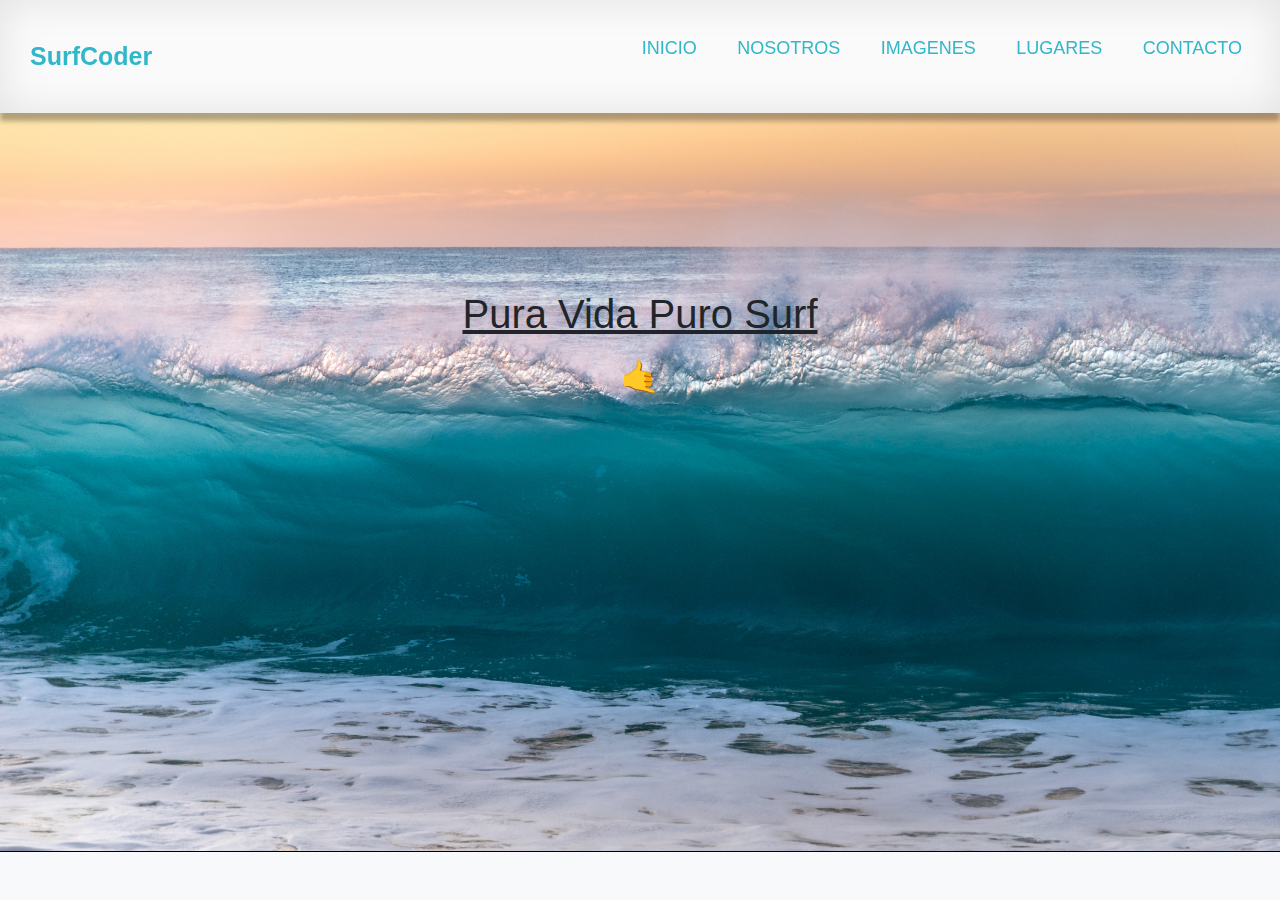
<file: Entrega/index.html>
<!DOCTYPE html>
<html lang="es">
<head>
    <meta charset="UTF-8">
    <meta name="viewport" content="Bienvenido a Pura vida, descubre el placer del surf con nosotros">
    <link rel="stylesheet" href="https://cdnjs.cloudflare.com/ajax/libs/font-awesome/6.5.2/css/all.min.css" integrity="sha512-SnH5WK+bZxgPHs44uWIX+LLJAJ9/2PkPKZ5QiAj6Ta86w+fsb2TkcmfRyVX3pBnMFcV7oQPJkl9QevSCWr3W6A==" crossorigin="anonymous" referrerpolicy="no-referrer" />
    <title>CoderSurf</title>
    <link href="https://cdn.jsdelivr.net/npm/bootstrap@5.3.3/dist/css/bootstrap.min.css" rel="stylesheet" integrity="sha384-QWTKZyjpPEjISv5WaRU9OFeRpok6YctnYmDr5pNlyT2bRjXh0JMhjY6hW+ALEwIH" crossorigin="anonymous">
    <link rel="stylesheet" href="./css/estilo.css">
    <style>
        body {
            background-image: url(./img/wave_sea_surf_141371_5961x3353.jpg);
            background-size: cover; 
            background-repeat: no-repeat; 
            background-attachment: fixed; 
        }
    </style>    
</head>
<body>
    <header class="header">
        <div class="menu">
            <a href="#" class="logo">Surf<bold>Coder</bold></a> 
            <nav class="navbar">
                <input type="checkbox" id="check">
                <label for="check" class="checkbtn">
                    <i class="fas fa-bars"></i>
                </label>
                <ul>
                    <li><a href="#">Inicio</a></li>
                    <li><a href="./pages/nosotros.html">Nosotros</a></li>
                    <li><a href="./pages/imagenes.html">Imagenes</a></li>
                    <li><a href="./pages/lugares.html">Lugares</a></li>
                    <li><a href="./pages/contacto.html">Contacto</a></li>
                </ul>
            </nav>
        </div>
    </header>

    <main class="puravida">
        <h1>Pura Vida Puro Surf</h1>
        <h2> 🤙   </h2>
    </main>

    <footer class="text-center bg-body-tertiary py-2">
        <!-- Grid container -->
        <div class="container">
            <!-- Section: Social media -->
            <section class="mb-2">
                <!-- Facebook -->
                <a data-mdb-ripple-init class="btn btn-link btn-floating btn-sm text-body m-1" href="#!" role="button"
                    data-mdb-ripple-color="dark"><i class="fab fa-facebook-f fa-sm"></i></a>
    
                <!-- Twitter -->
                <a data-mdb-ripple-init class="btn btn-link btn-floating btn-sm text-body m-1" href="#!" role="button"
                    data-mdb-ripple-color="dark"><i class="fab fa-twitter fa-sm"></i></a>
    
                <!-- Instagram -->
                <a data-mdb-ripple-init class="btn btn-link btn-floating btn-sm text-body m-1" href="#!" role="button"
                    data-mdb-ripple-color="dark"><i class="fab fa-instagram fa-sm"></i></a>
    
                <!-- Linkedin -->
                <a data-mdb-ripple-init class="btn btn-link btn-floating btn-sm text-body m-1" href="#!" role="button"
                    data-mdb-ripple-color="dark"><i class="fab fa-linkedin fa-sm"></i></a>
                <!-- Github -->
                <a data-mdb-ripple-init class="btn btn-link btn-floating btn-sm text-body m-1" href="#!" role="button"
                    data-mdb-ripple-color="dark"><i class="fab fa-github fa-sm"></i></a>
            </section>
            <!-- Section: Social media -->
        </div>
        <!-- Grid container -->
    </footer>

    <script src="https://cdn.jsdelivr.net/npm/bootstrap@5.3.3/dist/js/bootstrap.bundle.min.js" integrity="sha384-YvpcrYf0tY3lHB60NNkmXc5s9fDVZLESaAA55NDzOxhy9GkcIdslK1eN7N6jIeHz" crossorigin="anonymous"></script>
</body>
</html>
</file>
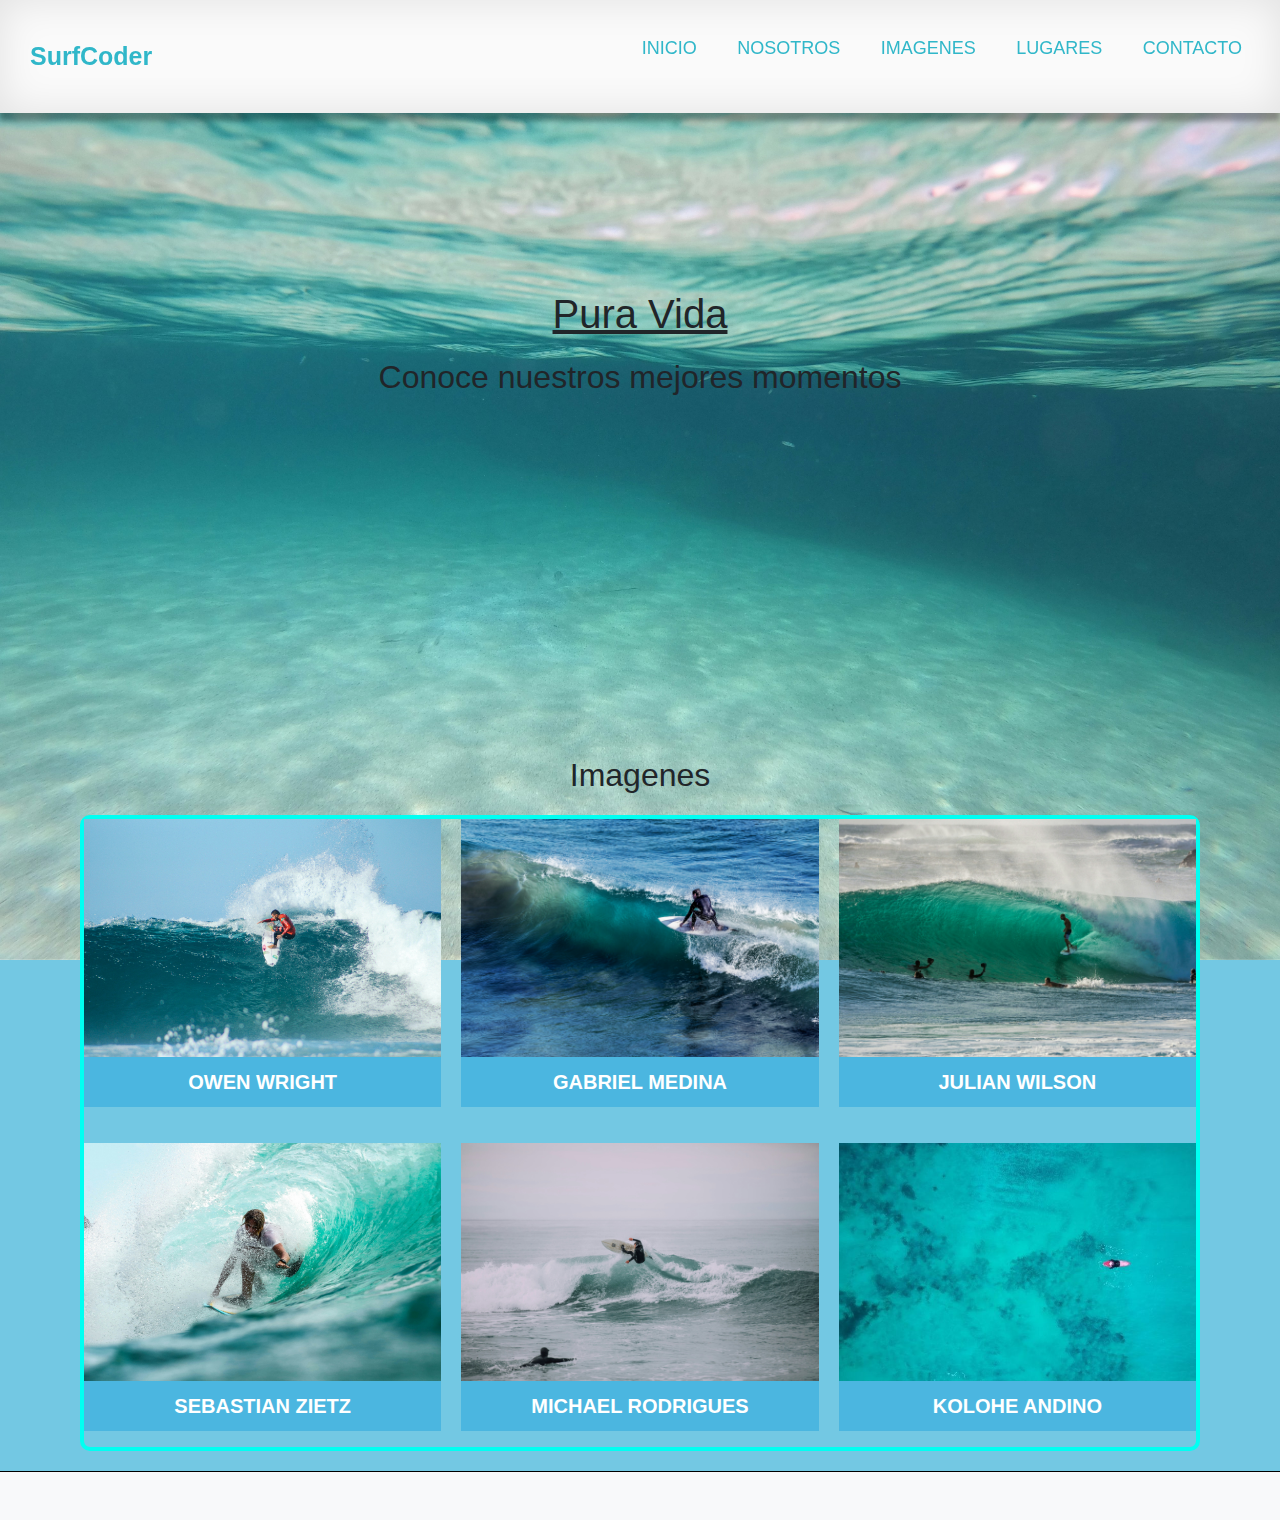
<file: Entrega/pages/imagenes.html>
<!DOCTYPE html>
<html lang="es">
<head>
    <meta charset="UTF-8">
    <meta name="viewport" content="width=device-width, initial-scale=1.0">
    <title>CoderSurf</title>
    <link rel="stylesheet" href="https://cdnjs.cloudflare.com/ajax/libs/font-awesome/6.5.2/css/all.min.css" integrity="sha512-SnH5WK+bZxgPHs44uWIX+LLJAJ9/2PkPKZ5QiAj6Ta86w+fsb2TkcmfRyVX3pBnMFcV7oQPJkl9QevSCWr3W6A==" crossorigin="anonymous" referrerpolicy="no-referrer" />
    <link href="https://cdn.jsdelivr.net/npm/bootstrap@5.3.3/dist/css/bootstrap.min.css" rel="stylesheet" integrity="sha384-QWTKZyjpPEjISv5WaRU9OFeRpok6YctnYmDr5pNlyT2bRjXh0JMhjY6hW+ALEwIH" crossorigin="anonymous">
    <link rel="stylesheet" href="../css/estilo.css">
    <style>
        body {
            background-image: url(../img/bernd-dittrich-s6BTiLBNIOk-unsplash.jpg);
            background-size: cover; 
            background-repeat: no-repeat; 
            background-attachment: fixed; 
        }
    </style>
</head>
<body>
    <header class="header">
        <div class="menu">
            <a href="#" class="logo">Surf<bold>Coder</bold></a> 
            <nav class="navbar">
                <input type="checkbox" id="check">
                <label for="check" class="checkbtn">
                    <i class="fas fa-bars"></i>
                </label>
                <ul>
                    <li><a href="/index.html">Inicio</a></li>
                    <li><a href="../pages/nosotros.html">Nosotros</a></li>
                    <li><a href="../pages/imagenes.html">Imagenes</a></li>
                    <li><a href="../pages/lugares.html">Lugares</a></li>
                    <li><a href="../pages/contacto.html">Contacto</a></li>
                </ul>
            </nav>
        </div>
    </header>

    <main>
        <h1>Pura Vida</h1>
        <h2 class="h2img">Conoce nuestros mejores momentos</h2>

        <div class="videosurf">
            <iframe class="videosurf" width="560" height="315" src="https://www.youtube.com/embed/ma67yOdMQfs?si=Dyv-kyqApYE5VaG-" title="YouTube video player" frameborder="0" allow="accelerometer; autoplay; clipboard-write; encrypted-media; gyroscope; picture-in-picture; web-share" allowfullscreen></iframe>
        </div>
        <h2 class="h2img"> Imagenes </h2>
    <div class="surfcontent">
            <div class="surfing">
                <img class="imgsurf" src="../img/sincerely-media-oC32cy4x-ZA-unsplash.jpg" alt="Imagen surfeando 1">
                <p>Owen Wright</p>
            </div>

            <div class="surfing">
                <img class="imgsurf" src="../img/surf2.jpg" alt="Imagen surfeando 2">
                <p>Gabriel Medina</p>
            </div>

            <div class="surfing">
                <img class="imgsurf" src="../img/brandon-compagne-5__FobjBei8-unsplash.jpg" alt="Imagen surfeando 3">
                <p>Julian Wilson</p>
            </div>

            
            <div class="surfing">
                <img class="imgsurf" src="../img/jeremy-bishop-_CFv3bntQlQ-unsplash.jpg" alt="Imagen surfeando 4">
                <p>Sebastian Zietz</p>
            </div>

            
            <div class="surfing">
                <img class="imgsurf" src="../img/tim-marshall-hIHh4E4_OGA-unsplash.jpg" alt="Imagen surfeando 5">
                <p>Michael Rodrigues </p>
            </div>

            
            <div class="surfing">
                <img class="imgsurf" src="../img/sdg-700x466.jpg" alt="Imagen surfeando 6">
                <p>Kolohe Andino</p>
            </div>
    </div>
    </main>

    <footer class="text-center bg-body-tertiary py-2">
        <!-- Grid container -->
        <div class="container">
            <!-- Section: Social media -->
            <section class="mb-2">
                <!-- Facebook -->
                <a data-mdb-ripple-init class="btn btn-link btn-floating btn-sm text-body m-1" href="#!" role="button"
                    data-mdb-ripple-color="dark"><i class="fab fa-facebook-f fa-sm"></i></a>
    
                <!-- Twitter -->
                <a data-mdb-ripple-init class="btn btn-link btn-floating btn-sm text-body m-1" href="#!" role="button"
                    data-mdb-ripple-color="dark"><i class="fab fa-twitter fa-sm"></i></a>
    
                <!-- Instagram -->
                <a data-mdb-ripple-init class="btn btn-link btn-floating btn-sm text-body m-1" href="#!" role="button"
                    data-mdb-ripple-color="dark"><i class="fab fa-instagram fa-sm"></i></a>
    
                <!-- Linkedin -->
                <a data-mdb-ripple-init class="btn btn-link btn-floating btn-sm text-body m-1" href="#!" role="button"
                    data-mdb-ripple-color="dark"><i class="fab fa-linkedin fa-sm"></i></a>
                <!-- Github -->
                <a data-mdb-ripple-init class="btn btn-link btn-floating btn-sm text-body m-1" href="#!" role="button"
                    data-mdb-ripple-color="dark"><i class="fab fa-github fa-sm"></i></a>
            </section>
            <!-- Section: Social media -->
        </div>
        <!-- Grid container -->
    </footer>

    <script src="https://cdn.jsdelivr.net/npm/bootstrap@5.3.3/dist/js/bootstrap.bundle.min.js" integrity="sha384-YvpcrYf0tY3lHB60NNkmXc5s9fDVZLESaAA55NDzOxhy9GkcIdslK1eN7N6jIeHz" crossorigin="anonymous"></script>
</body>
</html>
</file>
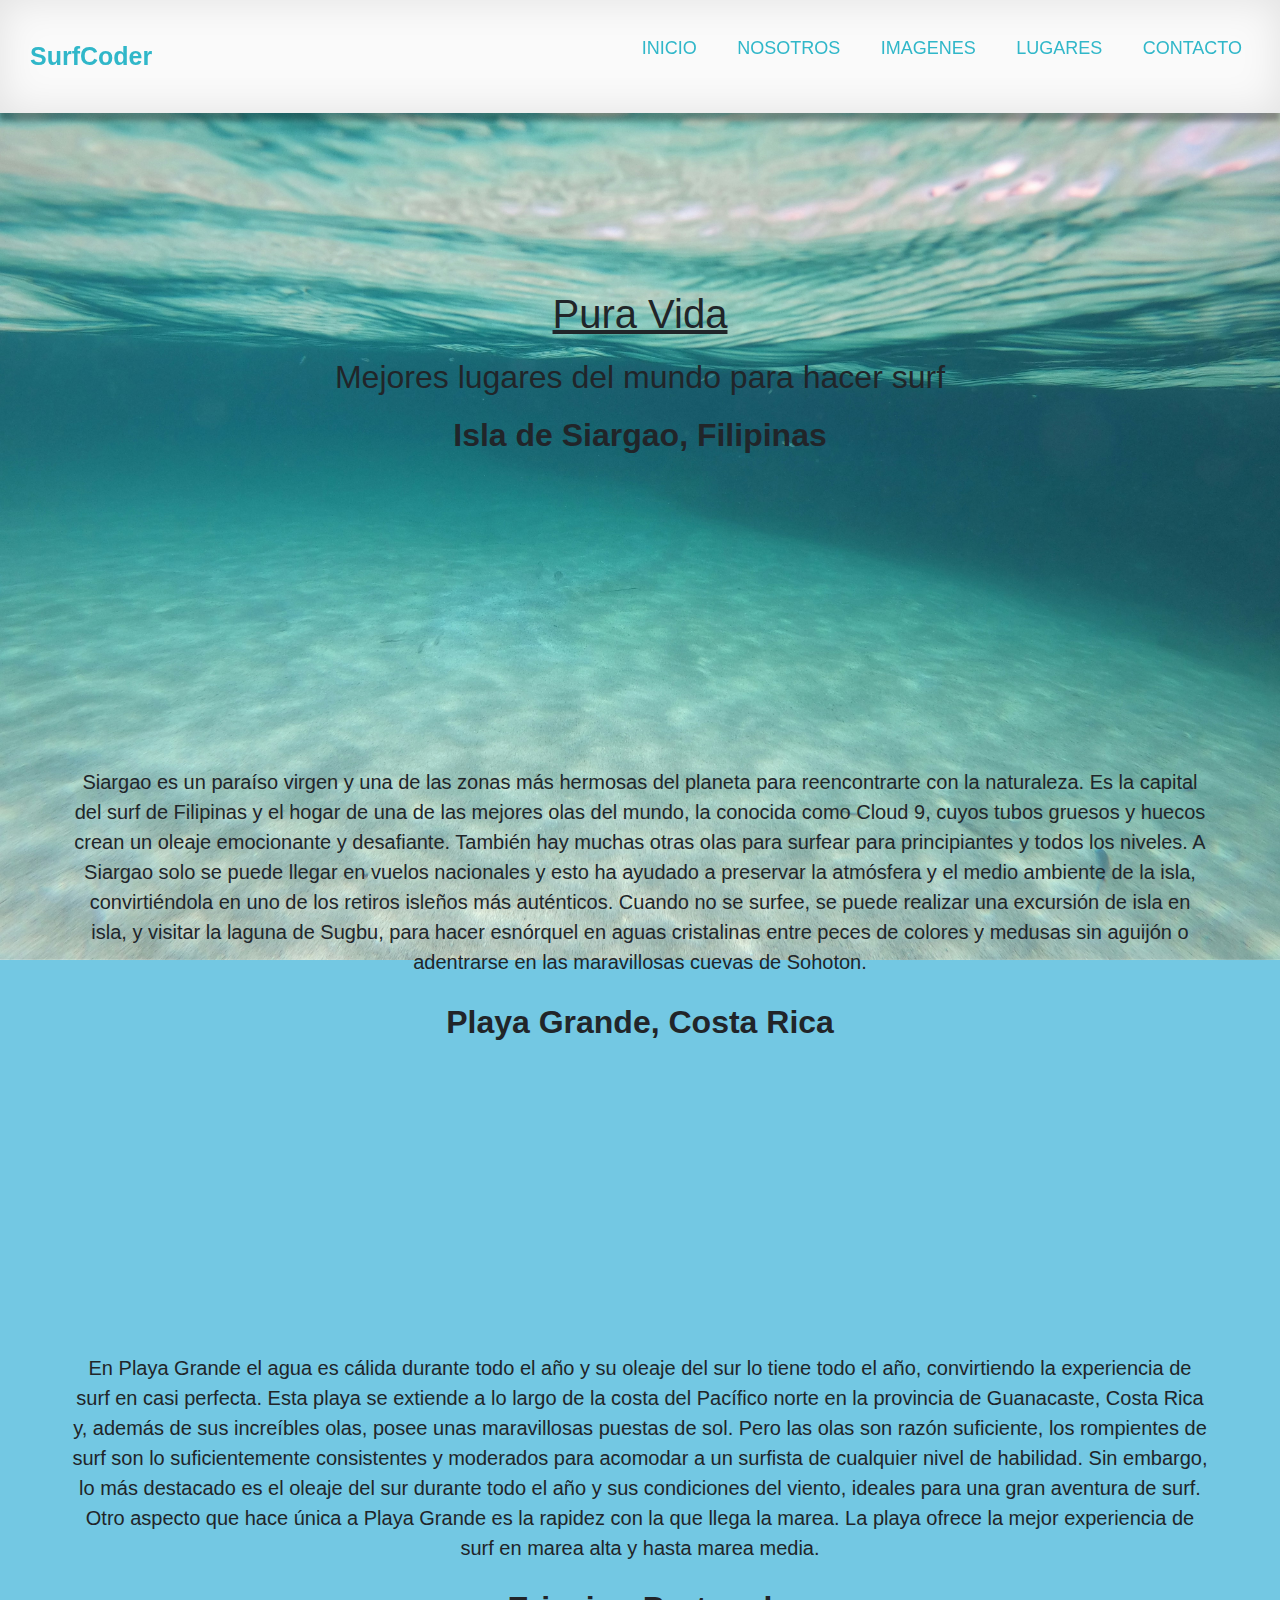
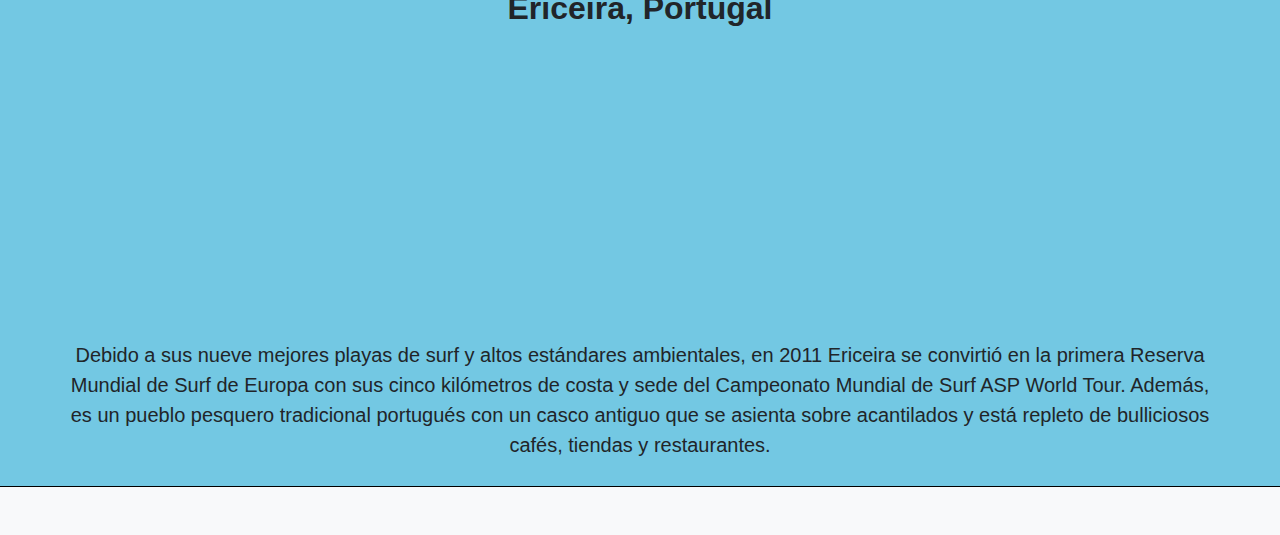
<file: Entrega/pages/lugares.html>
<!DOCTYPE html>
<html lang="es">
<head>
    <meta charset="UTF-8">
    <meta name="viewport" content="width=device-width, initial-scale=1.0">
    <title>CoderSurf</title>
    <link rel="stylesheet" href="https://cdnjs.cloudflare.com/ajax/libs/font-awesome/6.5.2/css/all.min.css" integrity="sha512-SnH5WK+bZxgPHs44uWIX+LLJAJ9/2PkPKZ5QiAj6Ta86w+fsb2TkcmfRyVX3pBnMFcV7oQPJkl9QevSCWr3W6A==" crossorigin="anonymous" referrerpolicy="no-referrer" />
    <link href="https://cdn.jsdelivr.net/npm/bootstrap@5.3.3/dist/css/bootstrap.min.css" rel="stylesheet" integrity="sha384-QWTKZyjpPEjISv5WaRU9OFeRpok6YctnYmDr5pNlyT2bRjXh0JMhjY6hW+ALEwIH" crossorigin="anonymous">
    <link rel="stylesheet" href="../css/estilo.css">
    <style>
        body {
            background-image: url(../img/bernd-dittrich-s6BTiLBNIOk-unsplash.jpg);
            background-size: cover; 
            background-repeat: no-repeat; 
            background-attachment: fixed; 
        }
    </style>
</head>
<body>
    <header class="header">
        <div class="menu">
            <a href="#" class="logo">Surf<bold>Coder</bold></a> 
            <nav class="navbar">
                <input type="checkbox" id="check">
                <label for="check" class="checkbtn">
                    <i class="fas fa-bars"></i>
                </label>
                <ul>
                    <li><a href="/index.html">Inicio</a></li>
                    <li><a href="../pages/nosotros.html">Nosotros</a></li>
                    <li><a href="../pages/imagenes.html">Imagenes</a></li>
                    <li><a href="../pages/lugares.html">Lugares</a></li>
                    <li><a href="../pages/contacto.html">Contacto</a></li>
                </ul>
            </nav>
        </div>
    </header>

    <main>
        <h1>Pura Vida</h1>
            <h2>Mejores lugares del mundo para hacer surf</h2>
                <h3>Isla de Siargao, Filipinas</h3>
                <iframe src="https://www.google.com/maps/embed?pb=!1m18!1m12!1m3!1d251542.77642157272!2d125.7475226141994!3d9.904288579947076!2m3!1f0!2f0!3f0!3m2!1i1024!2i768!4f13.1!3m3!1m2!1s0x3304043652d9e9b3%3A0xd4c56a60c9a11b84!2sSiargao!5e0!3m2!1ses-419!2sar!4v1710159816874!5m2!1ses-419!2sar" width="600" height="450" style="border:0;" allowfullscreen="" loading="lazy" referrerpolicy="no-referrer-when-downgrade"></iframe></iframe>
                    <p>Siargao es un paraíso virgen y una de las zonas más hermosas del planeta para reencontrarte con la naturaleza. Es la capital del surf de Filipinas y el hogar de una de las mejores olas del mundo, la conocida como Cloud 9, cuyos tubos gruesos y huecos crean un oleaje emocionante y desafiante. También hay muchas otras olas para surfear para principiantes y todos los niveles. A Siargao solo se puede llegar en vuelos nacionales y esto ha ayudado a preservar la atmósfera y el medio ambiente de la isla, convirtiéndola en uno de los retiros isleños más auténticos. Cuando no se surfee, se puede realizar una excursión de isla en isla, y visitar la laguna de Sugbu, para hacer esnórquel en aguas cristalinas entre peces de colores y medusas sin aguijón o adentrarse en las maravillosas cuevas de Sohoton.</p>

                <h3>Playa Grande, Costa Rica</h3>
                <iframe src="https://www.google.com/maps/embed?pb=!1m18!1m12!1m3!1d31401.84226722931!2d-85.86650159144219!3d10.323446947127385!2m3!1f0!2f0!3f0!3m2!1i1024!2i768!4f13.1!3m3!1m2!1s0x8f9e3bffd2b0e16d%3A0x259b2b6831f80521!2sPlaya%20Grande!5e0!3m2!1ses-419!2sar!4v1710160022398!5m2!1ses-419!2sar" width="600" height="450" style="border:0;" allowfullscreen="" loading="lazy" referrerpolicy="no-referrer-when-downgrade"></iframe>
                    <p>En Playa Grande el agua es cálida durante todo el año y su oleaje del sur lo tiene todo el año, convirtiendo la experiencia de surf en casi perfecta. Esta playa se extiende a lo largo de la costa del Pacífico norte en la provincia de Guanacaste, Costa Rica y, además de sus increíbles olas, posee unas maravillosas puestas de sol. Pero las olas son razón suficiente, los rompientes de surf son lo suficientemente consistentes y moderados para acomodar a un surfista de cualquier nivel de habilidad. Sin embargo, lo más destacado es el oleaje del sur durante todo el año y sus condiciones del viento, ideales para una gran aventura de surf. Otro aspecto que hace única a Playa Grande es la rapidez con la que llega la marea. La playa ofrece la mejor experiencia de surf en marea alta y hasta marea media.</p>

                <h3>Ericeira, Portugal</h3>
                <iframe src="https://www.google.com/maps/embed?pb=!1m18!1m12!1m3!1d24815.738671613686!2d-9.438033322360798!3d38.97041388685328!2m3!1f0!2f0!3f0!3m2!1i1024!2i768!4f13.1!3m3!1m2!1s0xd1f270eadfd6f97%3A0x742c0c610c10aa4c!2sEriceira%2C%20Portugal!5e0!3m2!1ses-419!2sar!4v1710160087765!5m2!1ses-419!2sar" width="600" height="450" style="border:0;" allowfullscreen="" loading="lazy" referrerpolicy="no-referrer-when-downgrade"></iframe>
                    <p>Debido a sus nueve mejores playas de surf y altos estándares ambientales, en 2011 Ericeira se convirtió en la primera Reserva Mundial de Surf de Europa con sus cinco kilómetros de costa y sede del Campeonato Mundial de Surf ASP World Tour. Además, es un pueblo pesquero tradicional portugués con un casco antiguo que se asienta sobre acantilados y está repleto de bulliciosos cafés, tiendas y restaurantes.</p>
    </main>

    <footer class="text-center bg-body-tertiary py-2">
        <!-- Grid container -->
        <div class="container">
            <!-- Section: Social media -->
            <section class="mb-2">
                <!-- Facebook -->
                <a data-mdb-ripple-init class="btn btn-link btn-floating btn-sm text-body m-1" href="#!" role="button"
                    data-mdb-ripple-color="dark"><i class="fab fa-facebook-f fa-sm"></i></a>
    
                <!-- Twitter -->
                <a data-mdb-ripple-init class="btn btn-link btn-floating btn-sm text-body m-1" href="#!" role="button"
                    data-mdb-ripple-color="dark"><i class="fab fa-twitter fa-sm"></i></a>
    
                <!-- Instagram -->
                <a data-mdb-ripple-init class="btn btn-link btn-floating btn-sm text-body m-1" href="#!" role="button"
                    data-mdb-ripple-color="dark"><i class="fab fa-instagram fa-sm"></i></a>
    
                <!-- Linkedin -->
                <a data-mdb-ripple-init class="btn btn-link btn-floating btn-sm text-body m-1" href="#!" role="button"
                    data-mdb-ripple-color="dark"><i class="fab fa-linkedin fa-sm"></i></a>
                <!-- Github -->
                <a data-mdb-ripple-init class="btn btn-link btn-floating btn-sm text-body m-1" href="#!" role="button"
                    data-mdb-ripple-color="dark"><i class="fab fa-github fa-sm"></i></a>
            </section>
            <!-- Section: Social media -->
        </div>
        <!-- Grid container -->
    </footer>
    <script src="https://cdn.jsdelivr.net/npm/bootstrap@5.3.3/dist/js/bootstrap.bundle.min.js" integrity="sha384-YvpcrYf0tY3lHB60NNkmXc5s9fDVZLESaAA55NDzOxhy9GkcIdslK1eN7N6jIeHz" crossorigin="anonymous"></script>
</body>
</html>
</file>
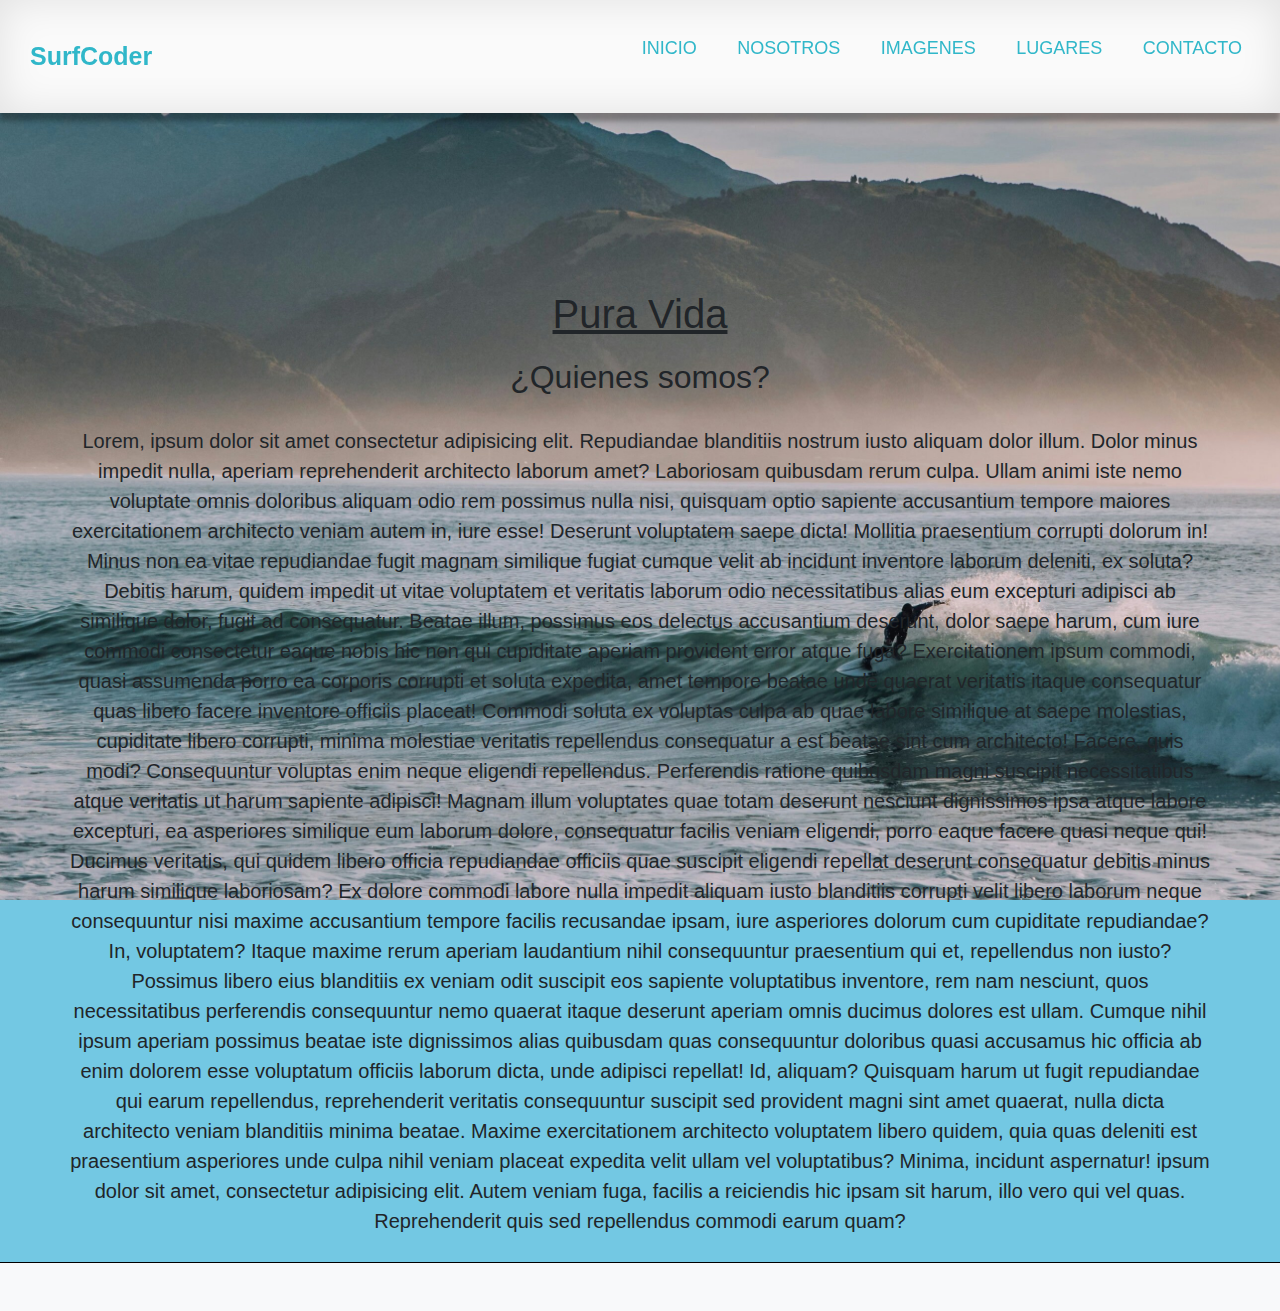
<file: Entrega/pages/nosotros.html>
<!DOCTYPE html>
<html lang="es">
<head>
    <meta charset="UTF-8">
    <meta name="viewport" content="width=device-width, initial-scale=1.0">
    <title>CoderSurf</title>
    <link rel="stylesheet" href="https://cdnjs.cloudflare.com/ajax/libs/font-awesome/6.5.2/css/all.min.css" integrity="sha512-SnH5WK+bZxgPHs44uWIX+LLJAJ9/2PkPKZ5QiAj6Ta86w+fsb2TkcmfRyVX3pBnMFcV7oQPJkl9QevSCWr3W6A==" crossorigin="anonymous" referrerpolicy="no-referrer" />
    <link href="https://cdn.jsdelivr.net/npm/bootstrap@5.3.3/dist/css/bootstrap.min.css" rel="stylesheet" integrity="sha384-QWTKZyjpPEjISv5WaRU9OFeRpok6YctnYmDr5pNlyT2bRjXh0JMhjY6hW+ALEwIH" crossorigin="anonymous">
    <link rel="stylesheet" href="../css/estilo.css">
    <style>
    body {
        background-image: url(../img/surf3.jpg);
        background-size: cover; 
        background-repeat: no-repeat; 
        background-attachment: fixed; 
    }
</style>
</head>
<body>
    <header class="header">
        <div class="menu">
            <a href="#" class="logo">Surf<bold>Coder</bold></a> 
            <nav class="navbar">
                <input type="checkbox" id="check">
                <label for="check" class="checkbtn">
                    <i class="fas fa-bars"></i>
                </label>
                <ul>
                    <li><a href="/index.html">Inicio</a></li>
                    <li><a href="../pages/nosotros.html">Nosotros</a></li>
                    <li><a href="../pages/imagenes.html">Imagenes</a></li>
                    <li><a href="../pages/lugares.html">Lugares</a></li>
                    <li><a href="../pages/contacto.html">Contacto</a></li>
                </ul>
            </nav>
        </div>
    </header>

    <main>
        <h1>Pura Vida</h1>
        <h2>¿Quienes somos?</h2>
        <p>Lorem, ipsum dolor sit amet consectetur adipisicing elit. Repudiandae blanditiis nostrum iusto aliquam dolor illum. Dolor minus impedit nulla, aperiam reprehenderit architecto laborum amet? Laboriosam quibusdam rerum culpa. Ullam animi iste nemo voluptate omnis doloribus aliquam odio rem possimus nulla nisi, quisquam optio sapiente accusantium tempore maiores exercitationem architecto veniam autem in, iure esse! Deserunt voluptatem saepe dicta! Mollitia praesentium corrupti dolorum in! Minus non ea vitae repudiandae fugit magnam similique fugiat cumque velit ab incidunt inventore laborum deleniti, ex soluta? Debitis harum, quidem impedit ut vitae voluptatem et veritatis laborum odio necessitatibus alias eum excepturi adipisci ab similique dolor, fugit ad consequatur. Beatae illum, possimus eos delectus accusantium deserunt, dolor saepe harum, cum iure commodi consectetur eaque nobis hic non qui cupiditate aperiam provident error atque fuga? Exercitationem ipsum commodi, quasi assumenda porro ea corporis corrupti et soluta expedita, amet tempore beatae unde quaerat veritatis itaque consequatur quas libero facere inventore officiis placeat! Commodi soluta ex voluptas culpa ab quae labore similique at saepe molestias, cupiditate libero corrupti, minima molestiae veritatis repellendus consequatur a est beatae sint cum architecto! Facere, quis modi? Consequuntur voluptas enim neque eligendi repellendus. Perferendis ratione quibusdam magni suscipit necessitatibus atque veritatis ut harum sapiente adipisci! Magnam illum voluptates quae totam deserunt nesciunt dignissimos ipsa atque labore excepturi, ea asperiores similique eum laborum dolore, consequatur facilis veniam eligendi, porro eaque facere quasi neque qui! Ducimus veritatis, qui quidem libero officia repudiandae officiis quae suscipit eligendi repellat deserunt consequatur debitis minus harum similique laboriosam? Ex dolore commodi labore nulla impedit aliquam iusto blanditiis corrupti velit libero laborum neque consequuntur nisi maxime accusantium tempore facilis recusandae ipsam, iure asperiores dolorum cum cupiditate repudiandae? In, voluptatem? Itaque maxime rerum aperiam laudantium nihil consequuntur praesentium qui et, repellendus non iusto? Possimus libero eius blanditiis ex veniam odit suscipit eos sapiente voluptatibus inventore, rem nam nesciunt, quos necessitatibus perferendis consequuntur nemo quaerat itaque deserunt aperiam omnis ducimus dolores est ullam. Cumque nihil ipsum aperiam possimus beatae iste dignissimos alias quibusdam quas consequuntur doloribus quasi accusamus hic officia ab enim dolorem esse voluptatum officiis laborum dicta, unde adipisci repellat! Id, aliquam? Quisquam harum ut fugit repudiandae qui earum repellendus, reprehenderit veritatis consequuntur suscipit sed provident magni sint amet quaerat, nulla dicta architecto veniam blanditiis minima beatae. Maxime exercitationem architecto voluptatem libero quidem, quia quas deleniti est praesentium asperiores unde culpa nihil veniam placeat expedita velit ullam vel voluptatibus? Minima, incidunt aspernatur! ipsum dolor sit amet, consectetur adipisicing elit. Autem veniam fuga, facilis a reiciendis hic ipsam sit harum, illo vero qui vel quas. Reprehenderit quis sed repellendus commodi earum quam?</p>
    </main>


    <footer class="text-center bg-body-tertiary py-2">
        <!-- Grid container -->
        <div class="container">
            <!-- Section: Social media -->
            <section class="mb-2">
                <!-- Facebook -->
                <a data-mdb-ripple-init class="btn btn-link btn-floating btn-sm text-body m-1" href="#!" role="button"
                    data-mdb-ripple-color="dark"><i class="fab fa-facebook-f fa-sm"></i></a>
    
                <!-- Twitter -->
                <a data-mdb-ripple-init class="btn btn-link btn-floating btn-sm text-body m-1" href="#!" role="button"
                    data-mdb-ripple-color="dark"><i class="fab fa-twitter fa-sm"></i></a>
    
                <!-- Instagram -->
                <a data-mdb-ripple-init class="btn btn-link btn-floating btn-sm text-body m-1" href="#!" role="button"
                    data-mdb-ripple-color="dark"><i class="fab fa-instagram fa-sm"></i></a>
    
                <!-- Linkedin -->
                <a data-mdb-ripple-init class="btn btn-link btn-floating btn-sm text-body m-1" href="#!" role="button"
                    data-mdb-ripple-color="dark"><i class="fab fa-linkedin fa-sm"></i></a>
                <!-- Github -->
                <a data-mdb-ripple-init class="btn btn-link btn-floating btn-sm text-body m-1" href="#!" role="button"
                    data-mdb-ripple-color="dark"><i class="fab fa-github fa-sm"></i></a>
            </section>
            <!-- Section: Social media -->
        </div>
        <!-- Grid container -->
    </footer>

    <script src="https://cdn.jsdelivr.net/npm/bootstrap@5.3.3/dist/js/bootstrap.bundle.min.js" integrity="sha384-YvpcrYf0tY3lHB60NNkmXc5s9fDVZLESaAA55NDzOxhy9GkcIdslK1eN7N6jIeHz" crossorigin="anonymous"></script>
</body>
</html>
</file>
<file: Entrega/css/estilo.css>
@charset "UTF-8";
* {
  margin: 0;
  padding: 0;
  box-sizing: border-box;
}

body {
  background-color: rgba(38, 169, 212, 0.6431372549);
  font-family: sans-serif;
  display: flex;
  flex-direction: column;
  min-height: 100vh;
}

header {
  display: flex;
  min-height: 30vh;
  align-items: center;
  flex-direction: column;
  width: 100%;
}
header .menu {
  top: 0;
  left: 0;
  right: 0;
  position: fixed;
  display: flex;
  align-items: center;
  justify-content: space-between;
  background-color: #fafafa;
  box-shadow: 0 8px 5px rgba(0, 0, 0, 0.3), 0 0 40px rgba(0, 0, 0, 0.1) inset;
}

.logo {
  color: #30b7c9;
  font-size: 25px;
  font-weight: bold;
  margin-left: 30px;
  text-decoration: none;
}

.menu .navbar ul {
  margin-right: 20px;
  float: right;
}
.menu .navbar ul li {
  display: inline-block;
  line-height: 80px;
  margin: 0 5px;
}
.menu .navbar ul li a {
  color: #30b7c9;
  font-size: 18px;
  padding: 7px 13px;
  border-radius: 3px;
  text-transform: uppercase;
  text-decoration: none;
}
.menu .navbar li a.active, .menu .navbar li a:hover {
  background: #fcc46f;
  transition: 0.5s;
}

.enlace {
  position: absolute;
  padding: 20px 50px;
}

#menu {
  display: none;
}

.menu-icono {
  width: 25px;
}

.menu .navbar ul li a:hover {
  color: #30b7c9;
}

.header-content {
  text-align: center;
}

.checkbtn {
  font-size: 30px;
  color: #30b7c9;
  float: right;
  line-height: 80px;
  margin-right: 40px;
  cursor: pointer;
  display: none;
}

#check {
  display: none;
}

.dropdown {
  position: relative;
  display: inline-block;
}

.dropdown-content {
  display: none;
  position: absolute;
  background-color: #f9f9f9;
  min-width: 300px;
  box-shadow: 0px 8px 16px 0px rgba(0, 0, 0, 0.2);
  z-index: 1;
}

.dropdown:hover .dropdown-content {
  display: block;
}

.dropdown-content a {
  padding: 12px 16px;
  text-decoration: none;
  display: block;
}
.dropdown-content a:hover {
  background-color: #ddd;
}

main {
  margin: 0;
  padding: 0;
}

h1 {
  text-align: center;
  text-decoration: underline;
  margin: 20px 0px;
}

h2 {
  text-align: center;
  margin: 20px 0px;
  font-size: 30px;
}

h3 {
  text-align: center;
  margin: 2px 0px;
  font-size: 12px;
  font-weight: bold;
}

p {
  text-align: center;
  padding: 10px;
  font-size: 25px;
  font-weight: 200;
}

iframe {
  display: block;
  margin: auto;
}

form {
  margin-top: 20px;
}

label {
  display: block;
  font-weight: bold;
  margin-bottom: 5px;
  color: #30b7c9;
}

input [type=text],
textarea {
  display: block;
  width: 100%;
  padding: 10px;
  border: 2px solid #ccc;
  border-radius: 5px;
  font-size: 17px;
  margin-bottom: 10px;
}

.btnformu {
  background-color: #30b7c9;
  color: #000000;
  border: none;
  padding: 10px 20px;
  border-radius: 5px;
  font-size: 18px;
  cursor: pointer;
  margin-top: 12px;
  margin-bottom: 12px;
}

footer {
  padding: 1em 0;
  border-top: 1px solid black;
  text-align: center;
  width: 100%;
  margin-top: auto;
}

/* Media query para pantallas pequeñas (como teléfonos) */
@media (max-width: 768px) {
  .checkbtn {
    display: block;
    top: 0px;
    right: 15px;
    z-index: 1000;
  }
  ul {
    position: fixed;
    width: 40%;
    height: 40%;
    background: #fff;
    top: 80px;
    right: -100%;
    text-align: center;
    transition: all 0.5s;
    box-shadow: 0 0 1px rgba(0, 0, 0, 0.1);
    background: rgba(255, 255, 255, 0.6);
  }
  nav ul li {
    display: block;
    margin: 50px 0;
    line-height: 30px;
  }
  nav ul li a {
    font-size: 20px;
  }
  li a:hover, li a.active {
    background: none;
    color: red;
  }
  #check:checked ~ ul {
    right: 0;
  }
  .menu {
    padding: 10px 0;
  }
  .menu .navbar ul li {
    line-height: 50px;
  }
  .btn-1 {
    padding: 6px 12px;
    font-size: 14px;
  }
  .btn-home a {
    margin: 0 5px;
  }
  .surfcontent {
    display: flex;
    flex-direction: column;
    align-items: center;
  }
  .surfing {
    width: 100%;
    margin-bottom: 20px;
    text-align: center;
  }
  .imgsurf {
    display: inline-block;
    max-width: 100%;
    height: auto;
  }
  .surfing p {
    margin-top: 10px;
    text-align: center;
  }
  main {
    padding: 0 20px;
  }
  h2,
  h3 {
    font-size: 24px;
  }
  p {
    font-size: 16px;
  }
  iframe {
    width: 100%;
    height: 200px;
  }
  form {
    max-width: 100%;
  }
  label {
    font-size: 16px;
  }
  input[type=text],
  textarea {
    width: 100%;
    padding: 10px;
    margin-bottom: 20px;
    box-sizing: border-box;
  }
  .btnformu {
    width: 100%;
    padding: 10px;
    font-size: 16px;
    cursor: pointer;
  }
}
@media (min-width: 769px) and (max-width: 1024px) {
  .checkbtn {
    display: block;
  }
  ul {
    position: fixed;
    width: 200px;
    height: 100vh;
    background: rgba(255, 255, 255, 0.6);
    top: 80px;
    right: -100%;
    text-align: center;
    transition: all 0.5s;
    box-shadow: 0 0 1px rgba(0, 0, 0, 0.1);
  }
  nav ul li {
    display: block;
    margin: 50px 0;
    line-height: 30px;
  }
  nav ul li a {
    font-size: 20px;
  }
  li a:hover, li a.active {
    background: none;
    color: red;
  }
  #check:checked ~ ul {
    right: 0;
  }
  .header {
    padding: 80px 30px 50px 30px;
    flex-direction: column;
    align-items: center;
    min-height: 0vh;
  }
  .surfcontent {
    display: grid;
    grid-template-columns: repeat(2, 1fr);
    gap: 20px;
  }
  main {
    padding: 0 40px;
  }
  h2,
  h3 {
    font-size: 28px;
  }
  p {
    font-size: 18px;
  }
  iframe {
    width: 100%;
    height: 250px;
  }
  label {
    font-size: 18px;
  }
  input[type=text],
  textarea {
    width: calc(50% - 20px);
    margin-right: 20px;
  }
  .btnformu {
    width: calc(50% - 20px);
  }
}
@media (min-width: 1024px) {
  .surfcontent {
    display: grid;
    grid-template-columns: repeat(3, 1fr);
    gap: 20px;
  }
  main {
    padding: 0 60px;
  }
  h2,
  h3 {
    font-size: 32px;
  }
  p {
    font-size: 20px;
  }
  iframe {
    width: 100%;
    height: 300px;
  }
  label {
    font-size: 20px;
  }
  input[type=text],
  textarea {
    width: calc(33.33% - 20px);
    margin-right: 20px;
  }
  .btnformu {
    width: calc(33.33% - 20px);
  }
}
.h2img {
  text-align: center;
}

.videosurf {
  display: block;
  margin: auto;
  padding: 10px 10px;
}

.surfcontent {
  margin: 20px;
  border: 4px solid rgb(0, 255, 242);
  border-radius: 10px;
  columns: 3;
}

.imgsurf {
  display: block;
  width: 100%;
  height: auto;
}

.surfcontent p {
  background-color: rgb(75, 182, 224);
  color: #fff;
  text-align: center;
  padding: 10px;
  font-weight: bold;
  font-size: 20px;
  text-transform: uppercase;
}

/*# sourceMappingURL=estilo.css.map */
</file>
